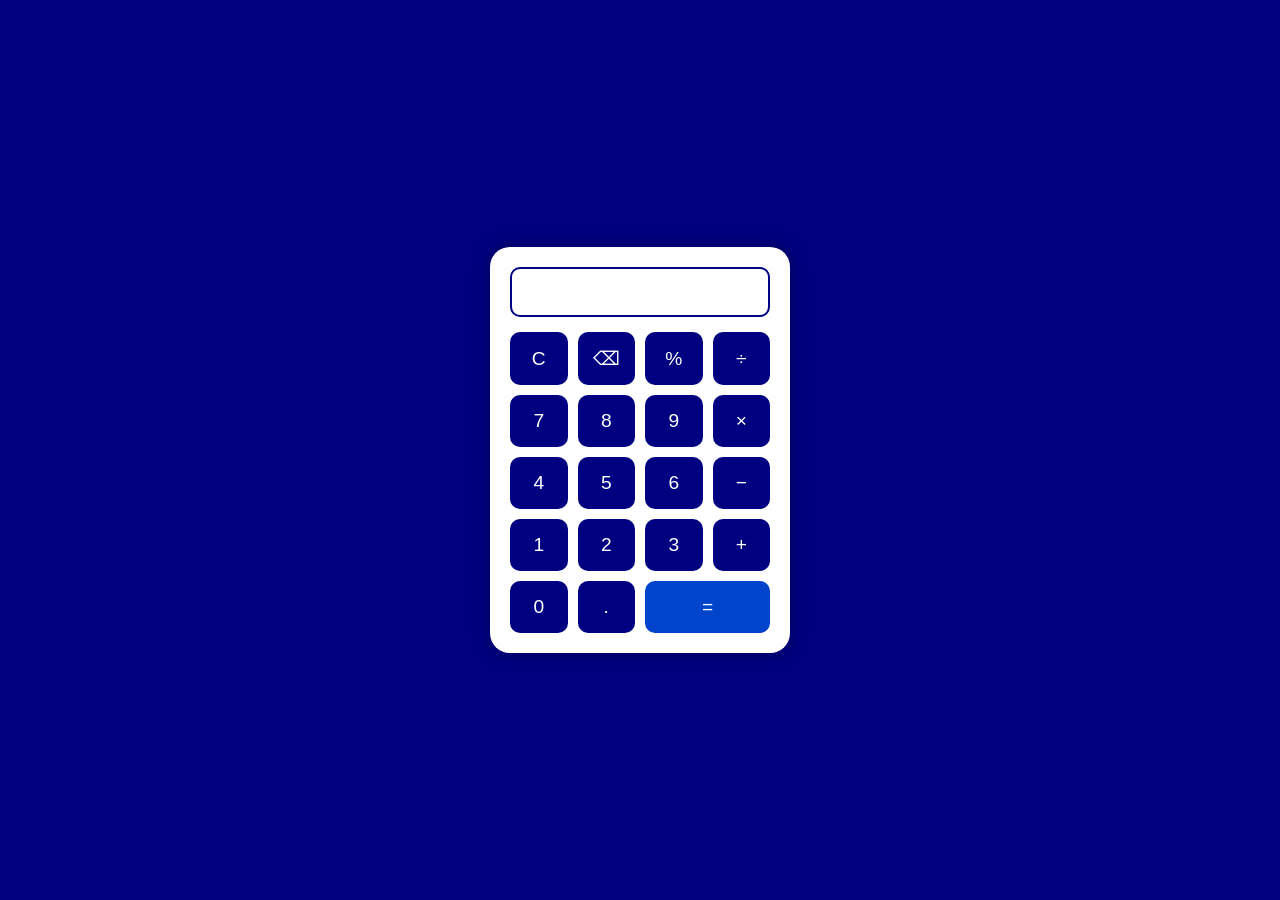
<file: summa/index.html>
<!DOCTYPE html>
<html lang="en">
<head>
  <meta charset="UTF-8">
  <meta name="viewport" content="width=device-width, initial-scale=1.0">
  <title>Simple Calculator</title>
  <link rel="stylesheet" href="style.css">
</head>
<body>
  <div class="calculator">
    <input type="text" id="display" readonly>
    <div class="buttons">
      <button onclick="clearDisplay()">C</button>
      <button onclick="deleteChar()">⌫</button>
      <button onclick="appendValue('%')">%</button>
      <button onclick="appendValue('/')">÷</button>

      <button onclick="appendValue('7')">7</button>
      <button onclick="appendValue('8')">8</button>
      <button onclick="appendValue('9')">9</button>
      <button onclick="appendValue('*')">×</button>

      <button onclick="appendValue('4')">4</button>
      <button onclick="appendValue('5')">5</button>
      <button onclick="appendValue('6')">6</button>
      <button onclick="appendValue('-')">−</button>

      <button onclick="appendValue('1')">1</button>
      <button onclick="appendValue('2')">2</button>
      <button onclick="appendValue('3')">3</button>
      <button onclick="appendValue('+')">+</button>

      <button onclick="appendValue('0')">0</button>
      <button onclick="appendValue('.')">.</button>
      <button onclick="calculateResult()" class="equal">=</button>
    </div>
  </div>

  <script src="script.js"></script>
</body>
</html>
</file>
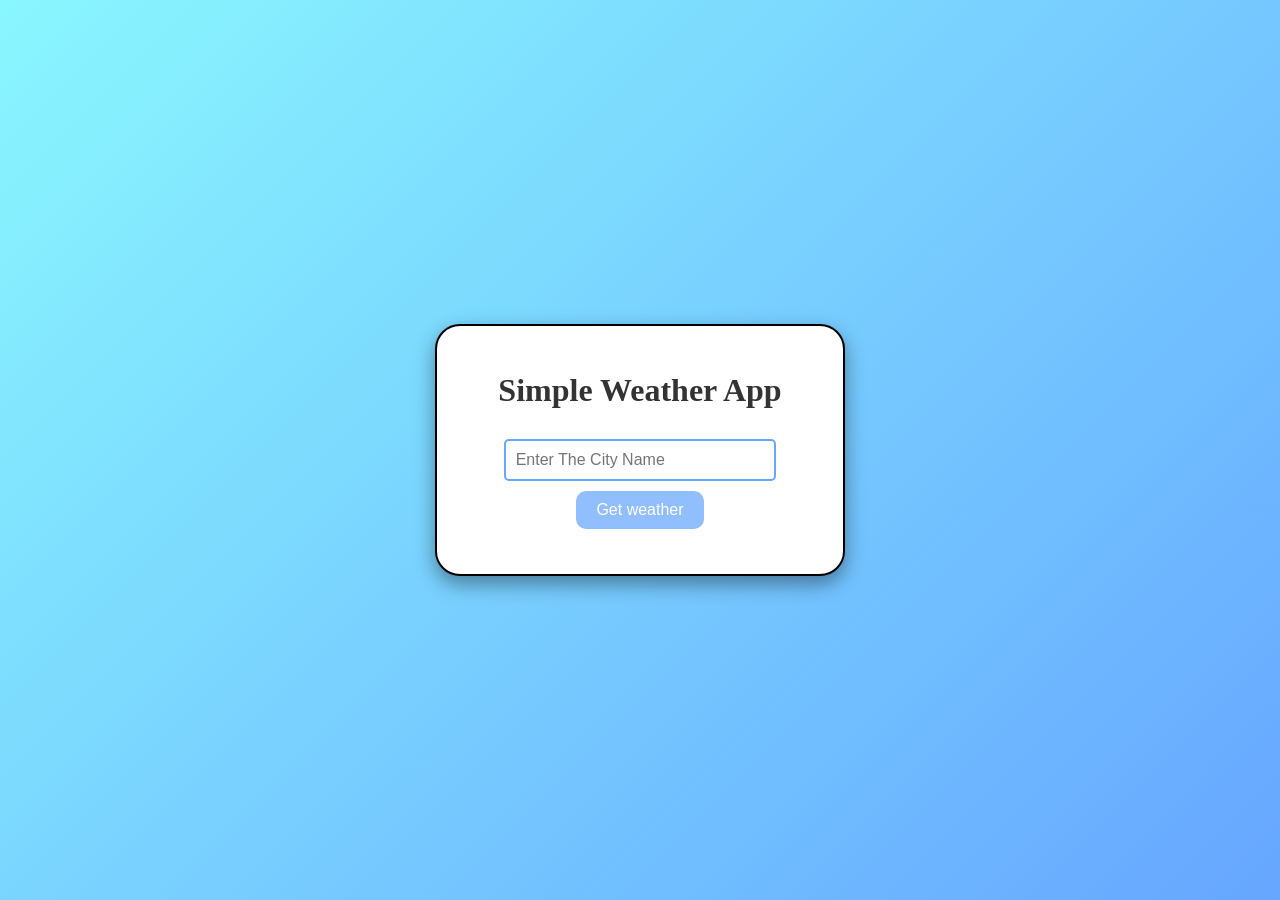
<file: wapp/w_app.html>
<!DOCTYPE html>
<html lang="en">
<head>
    <meta charset="UTF-8">
    <meta name="viewport" content="width=device-width, initial-scale=1.0">
    <title>Weather App</title>
</head>
<link rel="stylesheet" href="w_app.css">
<body>
    <div class="weather-app">
        <h1>Simple Weather App</h1>
        <input type="text" placeholder="Enter The City Name" id="cityinput">
        <button onclick="getweather()">Get weather</button>
        <div id="weatherresult">
    
        </div>
    </div>
</body>
<script src="w_app.js"></script>

</html>
</file>
<file: summa/style.css>
/* Reset default */
* {
  margin: 0;
  padding: 0;
  box-sizing: border-box;
  font-family: 'Arial', sans-serif;
}

body {
  display: flex;
  justify-content: center;
  align-items: center;
  height: 100vh;
  background-color: navy;
}

.calculator {
  background-color: white;
  padding: 20px;
  border-radius: 20px;
  box-shadow: 0 0 20px rgba(0,0,0,0.3);
  width: 300px;
  text-align: center;
}

#display {
  width: 100%;
  height: 50px;
  font-size: 1.5rem;
  text-align: right;
  padding: 10px;
  border-radius: 10px;
  border: 2px solid navy;
  margin-bottom: 15px;
  outline: none;
}

.buttons {
  display: grid;
  grid-template-columns: repeat(4, 1fr);
  gap: 10px;
}

button {
  padding: 15px;
  font-size: 1.2rem;
  border: none;
  border-radius: 10px;
  background-color: navy;
  color: white;
  cursor: pointer;
  transition: 0.2s;
}

button:hover {
  background-color: #0d1b4c;
}

.equal {
  grid-column: span 2;
  background-color: #0044cc;
}

.equal:hover {
  background-color: #002d80;
}
</file>
<file: wapp/w_app.css>
body{
    margin: 0;
    display: flex;
    justify-content: center;
    align-items: center;
    height: 100vh;
    background: linear-gradient(135deg,#89f7fe,#66a6ff);
}

.weather-app{
    border: 2px solid;
    background: #fff;
    padding: 25px;
    border-radius: 25px;
    text-align: center;
    box-shadow: 0 8px 20px rgba(0,0,0,0.4);
}

h1{
    color: #333;
    margin-bottom: 30px;
}

input{
    width: 70%;
    font-size: 16px;
    border: 2px solid #66a6ff;
    border-radius: 5px;
    margin-bottom: 10px;
    padding: 10px;
}

button{
    padding: 10px 20px;
    background-color:#90befe ;
    color: white;
    font-size: 16px;
    border: none;
    border-radius: 10px;
    cursor: pointer;
}

button:hover{
    background-color: #485e7c;
    transition-duration: 0.5s;
}

#weatherresult{
    margin-top: 20px;
    font-size: 25px;
    color: #333;
    font-weight: 700;

}
</file>
